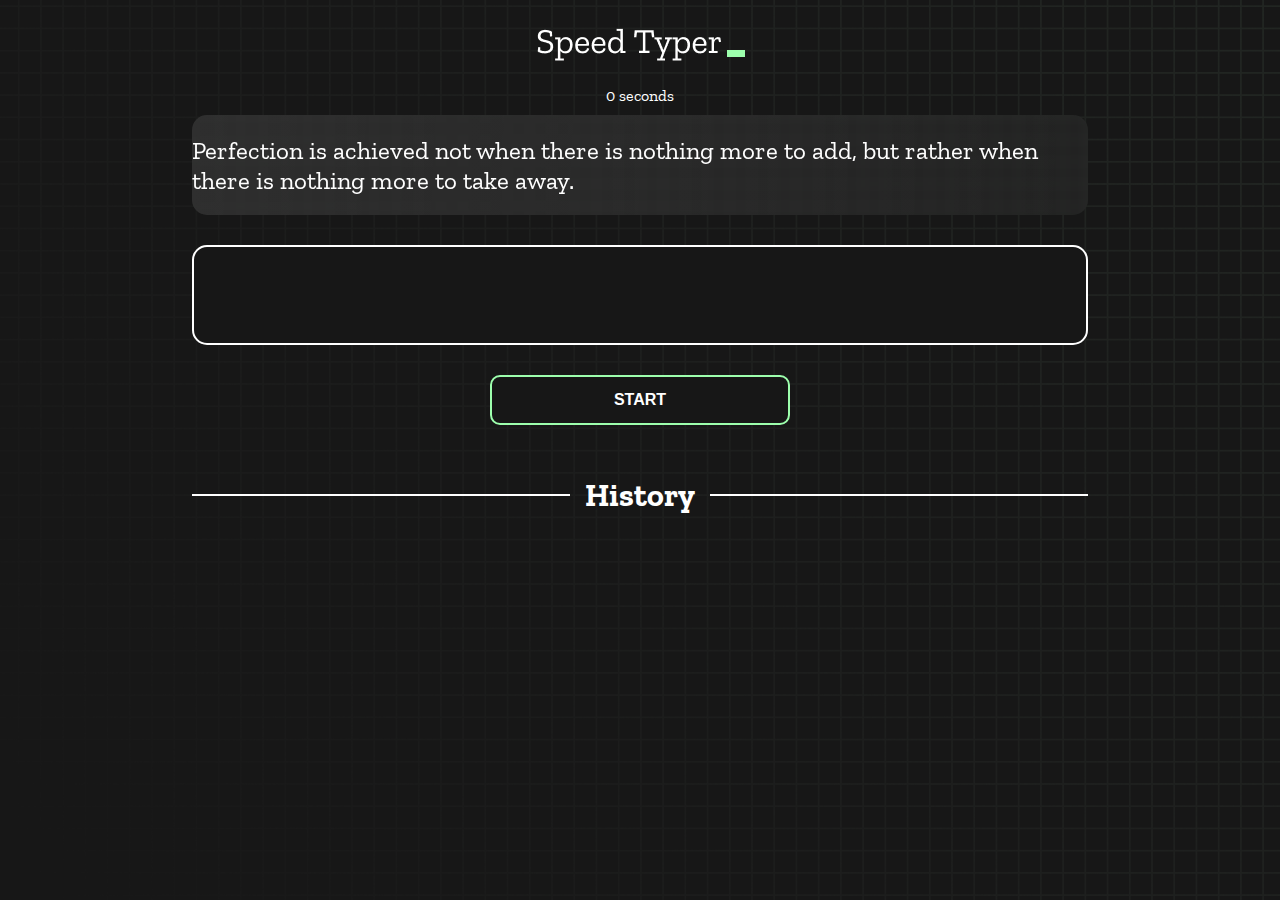
<file: index.html>
<!DOCTYPE html>
<html lang="en">
  <head>
    <meta charset="UTF-8" />
    <meta http-equiv="X-UA-Compatible" content="IE=edge" />
    <meta name="viewport" content="width=device-width, initial-scale=1.0" />
    <title>Speed Monster</title>
    <link rel="stylesheet" href="styles.css" />
    <link rel="preconnect" href="https://fonts.googleapis.com" />
    <link rel="preconnect" href="https://fonts.gstatic.com" crossorigin />
    <link
      href="https://fonts.googleapis.com/css2?family=Zilla+Slab:wght@300;400;500&display=swap"
      rel="stylesheet"
    />
  </head>
  <body>
    <div class="title"><img src="./logo.png" />
     
    </div>
    <div id="show-time">0 seconds</div>

    <div class="box-container">
      <div id="question"></div>

      <div id="display" class="inactive"></div>

      <div class="buttons">
        <button id="starts">START</button>
      </div>

      <div class="divider-container">
        <div class="line"></div>
        <h1 class="title2">History</h1>
        <div class="line"></div>
      </div>
      <div id="histories"></div>
    </div>

    <div id="countdown"></div>
    <div id="modal-background" class="hidden"></div>
    <div id="result" class="hidden"></div>

    <script src="./history.js"></script>
    <script src="./script.js"></script>
  </body>
</html>
</file>
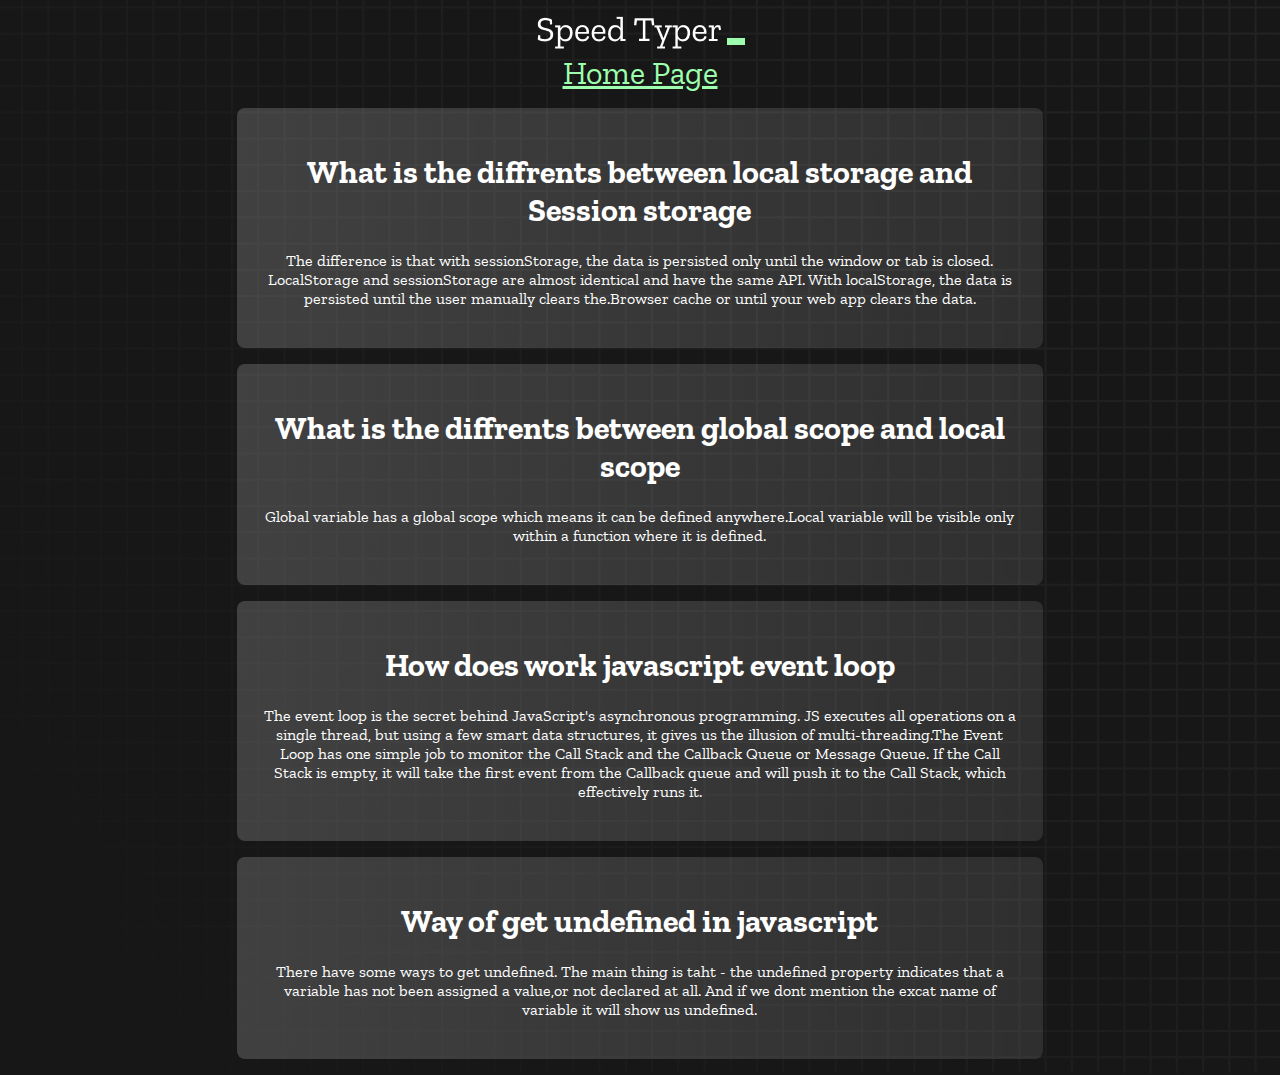
<file: blog.html>
<!DOCTYPE html>
<html lang="en">
<head>
    <meta charset="UTF-8">
    <meta http-equiv="X-UA-Compatible" content="IE=edge">
    <meta name="viewport" content="width=device-width, initial-scale=1.0">
    <title>Blog</title>

    <link
      href="https://fonts.googleapis.com/css2?family=Zilla+Slab:wght@300;400;500&display=swap"
      rel="stylesheet"
    />

    <link rel="stylesheet" href="./blog-style.css">
</head>
<body>
    
    <header>
        <div class="logo"><img src="./logo.png" />
            <div>
                <a class="home-page" href="./index.html">Home Page</a>
            </div>
    </header>

    <main>
        <div class="blog">
            <h1>What is the diffrents between <strong>local storage</strong> and <strong>Session storage</strong></h1>
            <p>The difference is that with sessionStorage, the data is persisted only until the window or tab is closed. LocalStorage and sessionStorage are almost identical and have the same API. With localStorage, the data is persisted until the user manually clears the.Browser cache or until your web app clears the data.</p>
        </div>
    
        <div class="blog">
            <h1>What is the diffrents between <strong>global scope</strong> and <strong>local scope</strong></h1>
            <p>Global variable has a global scope which means it can be defined anywhere.Local variable will be visible only within a function where it is defined.</p>
        </div>
        <div class="blog">
            <h1>How does work javascript <strong>event loop</strong></h1>
            <p>The event loop is the secret behind JavaScript's asynchronous programming. JS executes all operations on a single thread, but using a few smart data structures, it gives us the illusion of multi-threading.The Event Loop has one simple job to monitor the Call Stack and the Callback Queue or Message Queue. If the Call Stack is empty, it will take the first event from the Callback queue and will push it to the Call Stack, which effectively runs it. </p>
        </div>
        <div class="blog">
            <h1>Way of get undefined in javascript</h1>
            <p>There have some ways to get undefined. The main thing is taht - the undefined property indicates that a variable has not been assigned a value,or not declared at all. And if we dont mention the excat name of variable it will show us undefined.</p>
        </div>
    </main>

</body>
</html>
</file>
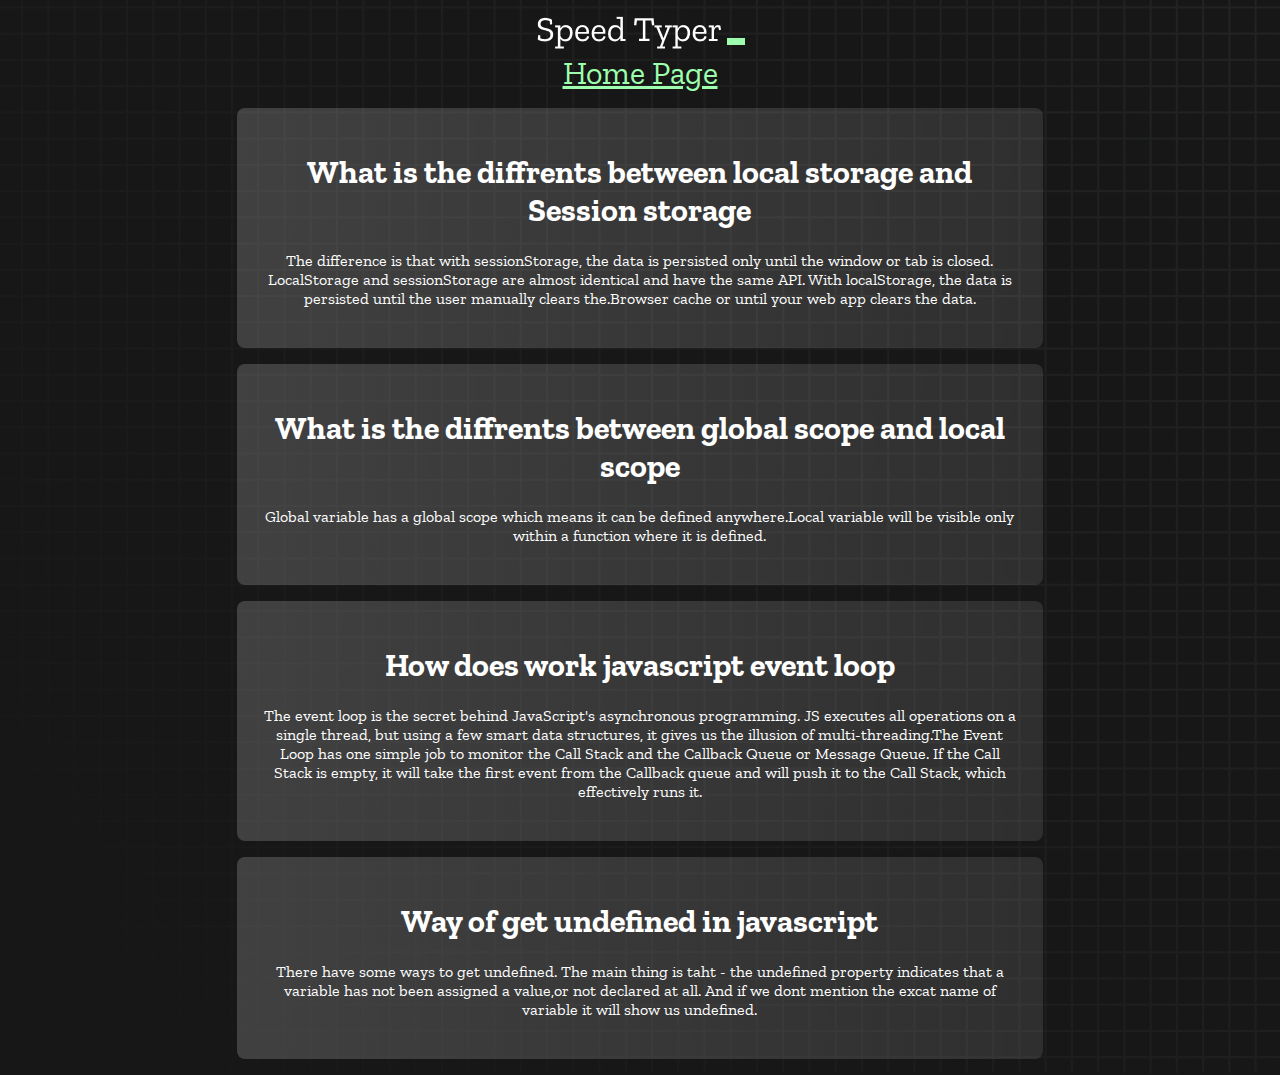
<file: blog/blog.html>
<!DOCTYPE html>
<html lang="en">
<head>
    <meta charset="UTF-8">
    <meta http-equiv="X-UA-Compatible" content="IE=edge">
    <meta name="viewport" content="width=device-width, initial-scale=1.0">
    <title>Blog</title>

    <link
      href="https://fonts.googleapis.com/css2?family=Zilla+Slab:wght@300;400;500&display=swap"
      rel="stylesheet"
    />

    <link rel="stylesheet" href="./blog-style.css">
</head>
<body>
    
    <header>
        <div class="logo"><img src="../logo.png" />
            <div>
                <a class="home-page" href="../index.html">Home Page</a>
            </div>
    </header>

    <main>
        <div class="blog">
            <h1>What is the diffrents between <strong>local storage</strong> and <strong>Session storage</strong></h1>
            <p>The difference is that with sessionStorage, the data is persisted only until the window or tab is closed. LocalStorage and sessionStorage are almost identical and have the same API. With localStorage, the data is persisted until the user manually clears the.Browser cache or until your web app clears the data.</p>
        </div>
    
        <div class="blog">
            <h1>What is the diffrents between <strong>global scope</strong> and <strong>local scope</strong></h1>
            <p>Global variable has a global scope which means it can be defined anywhere.Local variable will be visible only within a function where it is defined.</p>
        </div>
        <div class="blog">
            <h1>How does work javascript <strong>event loop</strong></h1>
            <p>The event loop is the secret behind JavaScript's asynchronous programming. JS executes all operations on a single thread, but using a few smart data structures, it gives us the illusion of multi-threading.The Event Loop has one simple job to monitor the Call Stack and the Callback Queue or Message Queue. If the Call Stack is empty, it will take the first event from the Callback queue and will push it to the Call Stack, which effectively runs it. </p>
        </div>
        <div class="blog">
            <h1>Way of get undefined in javascript</h1>
            <p>There have some ways to get undefined. The main thing is taht - the undefined property indicates that a variable has not been assigned a value,or not declared at all. And if we dont mention the excat name of variable it will show us undefined.</p>
        </div>
    </main>

</body>
</html>
</file>
<file: styles.css>
* {
  padding: 0;
  margin: 0;
  box-sizing: border-box;
}

body {
  background-image: url("./bg.png");
  background-size: cover;
  background-position: left top;
  font-family: "Zilla Slab", serif;
}

.box-container {
  width: 70%;
  margin: 0 auto;
}

#question {
  height: 100px;
  display: flex;
  align-items: center;
  justify-content: center;
  color: white;
  font-size: 25px;
  border-radius: 15px;
  background: rgb(255, 255, 255);
  background: linear-gradient(
    92.49deg,
    rgba(255, 255, 255, 0.1) 0.18%,
    rgba(255, 255, 255, 0.05) 99.85%
  );
  backdrop-filter: blur(5px);
  margin-bottom: 30px;
}

#display {
  height: 100px;
  display: flex;
  flex-wrap: wrap;
  align-items: center;
  padding-left: 5rem;
  color: white;
  font-size: 32px;
  background-color: #171717;
  border: 2px solid #9dffad;
  border-radius: 15px;
}

#countdown {
  position: fixed;
  height: 100vh;
  width: 100vw;
  background-color: rgba(0, 0, 0, 0.8);
  top: 0;
  left: 0;
  display: flex;
  align-items: center;
  justify-content: center;
  font-size: 3rem;
  color: white;
  display: none;
}
#result {
  position: fixed;
  top: 50%; 
  left: 50%;
  transform: translate(-50%, -50%);
  height: 250px;
  width: 400px;
  background-color: #171717;
  border-radius: 15px;
  border: 2px solid #9dffad;
  color: white;
  text-align: center;
  padding: 2rem;
}
#show-time{
  text-align: center;
  color: white;
  margin: 10px 0;
}
.blog-link {
  color: #9dffad;
  font-size: 2rem;
}
.green {
  color: #9dffad;
}
.red {
  color: #eb6565;
}
.bold {
  font-weight: 700;
}
.inactive {
  border: 2px solid white !important;
}
.hidden {
  display: none;
}
.title {
  text-align: center;
  color: white;
  margin: 20px 0;
}

.divider-container {
  height: 80px;
  display: flex;
  justify-content: center;
  align-items: center;
  gap: 15px;
  margin: 0 auto;
}

.line {
  height: 2px;
  background: white;
  width: 100%;
}

.title2 {
  color: white;
  display: block;
}

.buttons {
  display: flex;
  justify-content: center;
  margin: 30px 0;
}
button {
  padding: 10px 20px;
  border: none;
  font-size: 16px;
  font-weight: bold;
  width: 300px;
  height: 50px;
  color: white;
  background-color: #171717;
  border-radius: 10px;
  border: 2px solid #9dffad;
  cursor: pointer;
}
div#histories > .card {
  display: flex;
  flex-direction: column;
  text-align: center;
  line-height: 25px;
  flex-grow: 1;
  margin: .4rem;

}
#histories {
 display: grid;
 grid-template-columns: repeat(3, minmax(0, 1fr));
 gap: 1rem;
}

.card {
  width: 100%;
  height: 100%;
  padding: 50px;
  display: flex;
  justify-content: space-between;
  align-items: center;
  padding: 20px 30px;
  color: white;
  border-radius: 15px;
  background: rgb(255, 255, 255);
  background: linear-gradient(
    92.49deg,
    rgba(255, 255, 255, 0.1) 0.18%,
    rgba(255, 255, 255, 0.05) 99.85%
  );
  backdrop-filter: blur(5px);
  margin-bottom: 30px;
}

#modal-background {
  background: rgb(255, 255, 255);
  background: linear-gradient(
    92.49deg,
    rgba(255, 255, 255, 0.1) 0.18%,
    rgba(255, 255, 255, 0.05) 99.85%
  );
  backdrop-filter: blur(5px);
  height: 100vh;
  width: 100%;
  position: fixed;
  top: 0;
}

@media only screen and (max-width: 700px) {
  .box-container {
    padding: 0 20px;
    width: 100%;
  }
  .card {
    flex-direction: column;
  }
  div#histories {
    place-items: center;
    grid-template-columns: repeat(1, minmax(0, 1fr));
  }
}
</file>
<file: blog-style.css>
body {
    background-image: url("../bg.png");
    background-size: cover;
    background-position: left top;
    font-family: "Zilla Slab", serif;
}
.blog {
    background: rgb(255, 255, 255);
    background: linear-gradient( 92.49deg, rgb(255 255 255 / 18%) 0.18%, rgb(255 255 255 / 10%) 99.85% );
    width: 60%;
    color: #fff;
    margin: 1rem auto;
    border-radius: .5em;
    text-align: center;
    padding: 1.5rem;
}
.logo {
    text-align: center;
}
.home-page {
    color: #9dffad;
    font-size: 2rem;
  }
</file>
<file: blog/blog-style.css>
body {
    background-image: url("../bg.png");
    background-size: cover;
    background-position: left top;
    font-family: "Zilla Slab", serif;
}
.blog {
    background: rgb(255, 255, 255);
    background: linear-gradient( 92.49deg, rgb(255 255 255 / 18%) 0.18%, rgb(255 255 255 / 10%) 99.85% );
    width: 60%;
    color: #fff;
    margin: 1rem auto;
    border-radius: .5em;
    text-align: center;
    padding: 1.5rem;
}
.logo {
    text-align: center;
}
.home-page {
    color: #9dffad;
    font-size: 2rem;
  }
</file>
